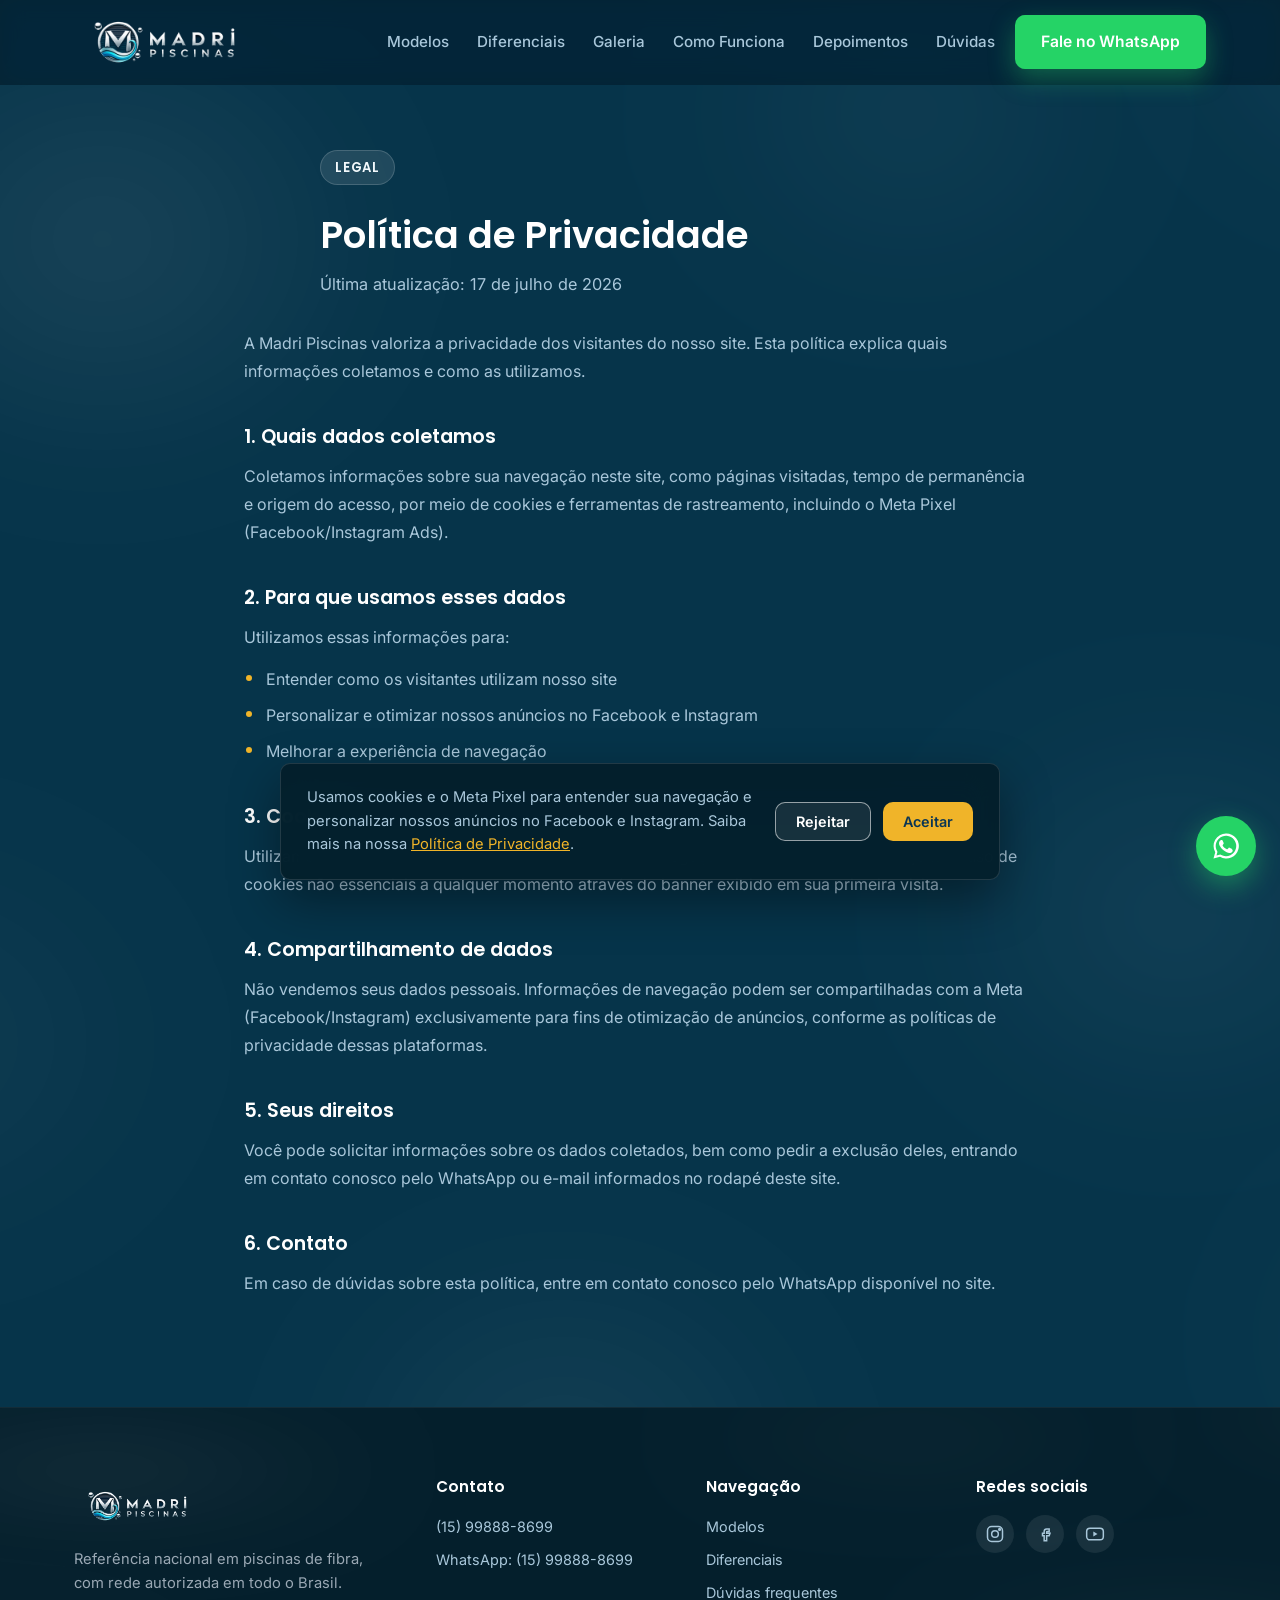
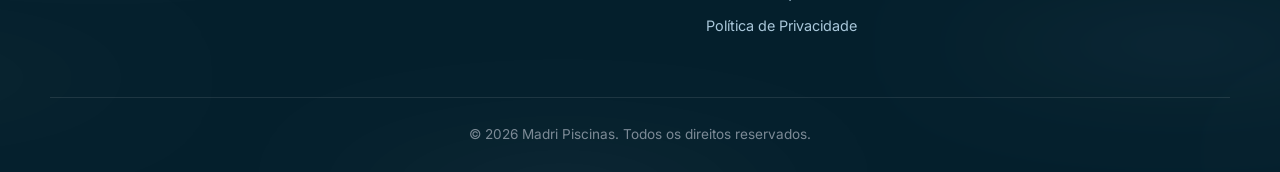
<file: politica-de-privacidade.html>
<!DOCTYPE html>
<html lang="pt-BR">
<head>
  <meta charset="UTF-8">
  <meta name="viewport" content="width=device-width, initial-scale=1.0">

  <!-- ==================== SEO ==================== -->
  <title>Política de Privacidade | Madri Piscinas</title>
  <meta name="description" content="Política de Privacidade da Madri Piscinas: saiba quais dados coletamos, como usamos cookies e o Meta Pixel, e quais são os seus direitos.">
  <meta name="robots" content="noindex, follow">
  <link rel="canonical" href="https://www.madripiscinas.com.br/politica-de-privacidade.html">

  <!-- ==================== Favicon ==================== -->
  <link rel="icon" href="assets/favicon.ico" sizes="any">
  <link rel="icon" type="image/png" sizes="32x32" href="assets/favicon-32x32.png">
  <link rel="icon" type="image/png" sizes="48x48" href="assets/favicon-48x48.png">
  <link rel="shortcut icon" href="assets/favicon.ico">
  <link rel="apple-touch-icon" sizes="180x180" href="assets/apple-touch-icon.png">

  <!-- ==================== Performance: preconnect ==================== -->
  <link rel="preconnect" href="https://fonts.googleapis.com">
  <link rel="preconnect" href="https://fonts.gstatic.com" crossorigin>
  <link href="https://fonts.googleapis.com/css2?family=Poppins:wght@500;600;700&family=Inter:wght@400;500;600&display=swap" rel="stylesheet">

  <link rel="stylesheet" href="style.css">

  <!-- Meta Pixel: carregado apenas após consentimento de cookies (ver script.js / banner LGPD) -->
</head>
<body>

  <!-- ==================== HEADER ==================== -->
  <header class="header" id="header">
    <div class="container header__inner">
      <a href="index.html#hero" class="logo" aria-label="Madri Piscinas - Início">
        <img src="assets/logo-madri.png" alt="Madri Piscinas" class="logo__img">
      </a>

      <nav class="nav" id="nav">
        <a href="index.html#modelos">Modelos</a>
        <a href="index.html#diferenciais">Diferenciais</a>
        <a href="index.html#galeria">Galeria</a>
        <a href="index.html#como-funciona">Como Funciona</a>
        <a href="index.html#depoimentos">Depoimentos</a>
        <a href="index.html#faq">Dúvidas</a>
      </nav>

      <a href="https://wa.me/5515998888699?text=Ol%C3%A1!%20Quero%20solicitar%20um%20or%C3%A7amento%20de%20piscina." class="btn btn--whatsapp btn--nav" target="_blank" rel="noopener">
        Fale no WhatsApp
      </a>

      <button class="nav__toggle" id="navToggle" aria-label="Abrir menu" aria-expanded="false">
        <span></span><span></span><span></span>
      </button>
    </div>
  </header>

  <!-- ==================== POLÍTICA DE PRIVACIDADE ==================== -->
  <section class="section legal">
    <div class="container container--narrow">
      <div class="section__head" data-reveal style="text-align:left; margin-bottom:32px;">
        <p class="eyebrow">Legal</p>
        <h1>Política de Privacidade</h1>
        <p class="section__desc">Última atualização: 17 de julho de 2026</p>
      </div>

      <div class="legal__content" data-reveal>
        <p>A Madri Piscinas valoriza a privacidade dos visitantes do nosso site. Esta política explica quais informações coletamos e como as utilizamos.</p>

        <h2>1. Quais dados coletamos</h2>
        <p>Coletamos informações sobre sua navegação neste site, como páginas visitadas, tempo de permanência e origem do acesso, por meio de cookies e ferramentas de rastreamento, incluindo o Meta Pixel (Facebook/Instagram Ads).</p>

        <h2>2. Para que usamos esses dados</h2>
        <p>Utilizamos essas informações para:</p>
        <ul>
          <li>Entender como os visitantes utilizam nosso site</li>
          <li>Personalizar e otimizar nossos anúncios no Facebook e Instagram</li>
          <li>Melhorar a experiência de navegação</li>
        </ul>

        <h2>3. Cookies</h2>
        <p>Utilizamos cookies para melhorar sua experiência de navegação. Você pode aceitar ou rejeitar o uso de cookies não essenciais a qualquer momento através do banner exibido em sua primeira visita.</p>

        <h2>4. Compartilhamento de dados</h2>
        <p>Não vendemos seus dados pessoais. Informações de navegação podem ser compartilhadas com a Meta (Facebook/Instagram) exclusivamente para fins de otimização de anúncios, conforme as políticas de privacidade dessas plataformas.</p>

        <h2>5. Seus direitos</h2>
        <p>Você pode solicitar informações sobre os dados coletados, bem como pedir a exclusão deles, entrando em contato conosco pelo WhatsApp ou e-mail informados no rodapé deste site.</p>

        <h2>6. Contato</h2>
        <p>Em caso de dúvidas sobre esta política, entre em contato conosco pelo WhatsApp disponível no site.</p>
      </div>
    </div>
  </section>

  <!-- ==================== FOOTER ==================== -->
  <footer class="footer">
    <div class="container footer__grid">
      <div class="footer__brand">
        <a href="index.html#hero" class="logo logo--footer">
          <img src="assets/logo-madri.png" alt="Madri Piscinas" class="logo__img">
        </a>
        <p>Referência nacional em piscinas de fibra, com rede autorizada em todo o Brasil.</p>
      </div>

      <div class="footer__col">
        <h4>Contato</h4>
        <p><a href="tel:+5515998888699">(15) 99888-8699</a></p>
        <p><a href="https://wa.me/5515998888699" target="_blank" rel="noopener">WhatsApp: (15) 99888-8699</a></p>
      </div>

      <div class="footer__col">
        <h4>Navegação</h4>
        <p><a href="index.html#modelos">Modelos</a></p>
        <p><a href="index.html#diferenciais">Diferenciais</a></p>
        <p><a href="index.html#faq">Dúvidas frequentes</a></p>
        <p><a href="politica-de-privacidade.html">Política de Privacidade</a></p>
      </div>

      <div class="footer__col">
        <h4>Redes sociais</h4>
        <div class="footer__social">
          <a href="#" aria-label="Instagram" target="_blank" rel="noopener">
            <svg width="20" height="20" viewBox="0 0 24 24" fill="none" stroke="currentColor" stroke-width="1.8"><rect x="3" y="3" width="18" height="18" rx="5"/><circle cx="12" cy="12" r="4"/><circle cx="17.5" cy="6.5" r="1"/></svg>
          </a>
          <a href="#" aria-label="Facebook" target="_blank" rel="noopener">
            <svg width="20" height="20" viewBox="0 0 24 24" fill="none" stroke="currentColor" stroke-width="1.8"><path d="M14 9h3V6h-3c-1.7 0-3 1.3-3 3v2H9v3h2v6h3v-6h3l1-3h-4v-1.5c0-.3.2-.5.5-.5z"/></svg>
          </a>
          <a href="#" aria-label="YouTube" target="_blank" rel="noopener">
            <svg width="20" height="20" viewBox="0 0 24 24" fill="none" stroke="currentColor" stroke-width="1.8"><rect x="2" y="5" width="20" height="14" rx="4"/><path d="M10 9l5 3-5 3z" fill="currentColor" stroke="none"/></svg>
          </a>
        </div>
      </div>
    </div>

    <div class="container footer__bottom">
      <p>&copy; <span id="year"></span> Madri Piscinas. Todos os direitos reservados.</p>
    </div>
  </footer>

  <!-- ==================== WHATSAPP FLUTUANTE ==================== -->
  <a href="https://wa.me/5515998888699?text=Ol%C3%A1!%20Quero%20solicitar%20um%20or%C3%A7amento%20de%20piscina."
     class="whatsapp-float" target="_blank" rel="noopener" aria-label="Fale conosco pelo WhatsApp">
    <svg width="30" height="30" viewBox="0 0 24 24" fill="currentColor" aria-hidden="true"><path d="M12 2a10 10 0 0 0-8.6 15L2 22l5.2-1.4A10 10 0 1 0 12 2zm0 18.2a8.2 8.2 0 0 1-4.2-1.2l-.3-.2-3.1.8.8-3-.2-.3A8.2 8.2 0 1 1 12 20.2zm4.5-6.1c-.2-.1-1.5-.7-1.7-.8-.2-.1-.4-.1-.6.1s-.7.8-.9 1c-.2.2-.3.2-.6.1a6.7 6.7 0 0 1-2-1.2 7.4 7.4 0 0 1-1.4-1.7c-.1-.2 0-.4.1-.5l.4-.5c.1-.2.2-.3.3-.5s0-.4 0-.5c0-.2-.6-1.5-.9-2-.2-.5-.5-.4-.6-.4h-.5a1 1 0 0 0-.7.3 3 3 0 0 0-1 2.3c0 1.3.9 2.6 1.1 2.8.1.2 2 3 4.7 4.2a15 15 0 0 0 1.6.6 3.8 3.8 0 0 0 1.7.1c.5-.1 1.5-.6 1.7-1.2.2-.6.2-1.1.1-1.2s-.2-.2-.4-.3z"/></svg>
  </a>

  <!-- ==================== BANNER DE COOKIES (LGPD) ==================== -->
  <div class="cookie-banner" id="cookieBanner" role="dialog" aria-live="polite" aria-label="Aviso de cookies">
    <div class="cookie-banner__inner">
      <p>
        <span class="cookie-banner__text--full">
          Usamos cookies e o Meta Pixel para entender sua navegação e personalizar nossos anúncios no Facebook e Instagram.
          Saiba mais na nossa <a href="politica-de-privacidade.html">Política de Privacidade</a>.
        </span>
        <span class="cookie-banner__text--short">
          Usamos cookies para melhorar sua navegação. <a href="politica-de-privacidade.html">Saiba mais</a>.
        </span>
      </p>
      <div class="cookie-banner__actions">
        <button type="button" class="btn btn--ghost-light" id="cookieReject">Rejeitar</button>
        <button type="button" class="btn btn--gold" id="cookieAccept">Aceitar</button>
      </div>
    </div>
  </div>

  <script src="script.js" defer></script>
</body>
</html>
</file>
<file: style.css>
/* =========================================================================
   MADRI PISCINAS — LANDING PAGE
   Design tokens: azul como cor de marca, branco predominante,
   dourado reservado para promoções e CTAs de destaque.
   ========================================================================= */

:root {
  /* Cores — paleta baseada no azul de marca real da Madri Piscinas */
  --navy-950: #041F2C;   /* fundo base da página */
  --navy-900: #06344A;   /* azul de marca — seções principais */
  --navy-800: #0A4059;   /* variação para alternância de seções */
  --navy-700: #0E4C68;   /* bordas/realces sobre fundo escuro */
  --blue-900: #0B3654;
  --blue-700: #0F5C8C;
  --blue-600: #1479B3;
  --blue-500: #2E93CC;
  --blue-100: #EAF4FB;
  --blue-050: #F5FAFD;
  --white: #FFFFFF;
  --gold: #F0B429;
  --gold-dark: #C98F12;
  --ink: #16232E;
  --gray-600: #526070;
  --gray-400: #8B98A5;
  --border: #E3EDF3;

  /* Texto sobre fundo escuro */
  --text-on-dark: #F3F9FC;
  --text-on-dark-muted: #A9C7DA;
  --pill-on-dark-bg: rgba(255,255,255,0.10);
  --pill-on-dark-border: rgba(255,255,255,0.16);

  /* Tipografia */
  --font-display: 'Poppins', 'Segoe UI', sans-serif;
  --font-body: 'Inter', 'Segoe UI', sans-serif;

  /* Layout */
  --radius-sm: 10px;
  --radius-md: 18px;
  --radius-lg: 28px;
  --shadow-sm: 0 4px 16px rgba(11, 54, 84, 0.06);
  --shadow-md: 0 12px 32px rgba(11, 54, 84, 0.10);
  --shadow-lg: 0 20px 48px rgba(11, 54, 84, 0.16);
  --container: 1180px;
}

/* =========================== RESET =========================== */
* { box-sizing: border-box; margin: 0; padding: 0; }

html { scroll-behavior: smooth; }

body {
  font-family: var(--font-body);
  color: var(--ink);
  background: var(--navy-950);
  line-height: 1.6;
  -webkit-font-smoothing: antialiased;
}

img { max-width: 100%; display: block; }
a { text-decoration: none; color: inherit; }
ul { list-style: none; }
button { font-family: inherit; cursor: pointer; border: none; background: none; }
h1, h2, h3, h4 { font-family: var(--font-display); color: var(--blue-900); line-height: 1.2; font-weight: 600; }

@media (prefers-reduced-motion: reduce) {
  html { scroll-behavior: auto; }
  * { animation-duration: 0.001ms !important; transition-duration: 0.001ms !important; }
}

/* Foco de teclado visível */
a:focus-visible, button:focus-visible {
  outline: 2px solid var(--blue-600);
  outline-offset: 3px;
  border-radius: 6px;
}

.container {
  position: relative;
  z-index: 1;
  width: 100%;
  max-width: var(--container);
  margin: 0 auto;
  padding: 0 24px;
}
.container--narrow { max-width: 840px; }

/* =========================== CAUSTICS (reflexo de luz da água) =========================== */
/* Manchas de luz suaves e sobrepostas, à deriva em trajetos orgânicos e não lineares —
   lembram o reflexo de luz na água (caustics), não uma textura deslizando.
   Duas camadas independentes (::before/::after), com durações dessincronizadas,
   evitam a sensação de "loop" único. Movimento via transform (leve, sem repaint),
   priorizando performance; percebido só após alguns segundos de observação. */
.hero, .section, .cta-final, .footer {
  position: relative;
  overflow: hidden;
}
.hero::before, .section::before, .cta-final::before, .footer::before,
.hero::after, .section::after, .cta-final::after, .footer::after {
  content: '';
  position: absolute;
  inset: -25%;
  z-index: 0;
  pointer-events: none;
  mix-blend-mode: screen;
  filter: blur(38px);
  will-change: transform;
}
.hero::before, .section::before, .cta-final::before, .footer::before {
  opacity: 0.13;
  background-image:
    radial-gradient(ellipse 26% 20% at 22% 28%, rgba(255,255,255,0.55), transparent 60%),
    radial-gradient(ellipse 22% 17% at 78% 60%, rgba(178,224,255,0.45), transparent 65%),
    radial-gradient(ellipse 24% 19% at 46% 86%, rgba(255,255,255,0.4), transparent 60%),
    radial-gradient(ellipse 18% 15% at 88% 18%, rgba(178,224,255,0.4), transparent 60%);
  animation: causticsFloat1 58s ease-in-out infinite;
}
.hero::after, .section::after, .cta-final::after, .footer::after {
  opacity: 0.1;
  background-image:
    radial-gradient(ellipse 20% 16% at 64% 22%, rgba(200,232,255,0.4), transparent 62%),
    radial-gradient(ellipse 24% 18% at 12% 66%, rgba(255,255,255,0.35), transparent 60%),
    radial-gradient(ellipse 18% 15% at 92% 80%, rgba(200,232,255,0.4), transparent 62%);
  animation: causticsFloat2 71s ease-in-out infinite;
  animation-delay: -22s;
}

@keyframes causticsFloat1 {
  0%   { transform: translate(0%, 0%) scale(1); }
  22%  { transform: translate(-2.2%, 1.6%) scale(1.015); }
  48%  { transform: translate(1.6%, 2.4%) scale(1.03); }
  74%  { transform: translate(2.4%, -1.4%) scale(1.01); }
  100% { transform: translate(0%, 0%) scale(1); }
}
@keyframes causticsFloat2 {
  0%   { transform: translate(0%, 0%) scale(1.02); }
  30%  { transform: translate(2%, -1.8%) scale(1); }
  55%  { transform: translate(-1.8%, -2.6%) scale(1.025); }
  80%  { transform: translate(-2.6%, 1.4%) scale(1.01); }
  100% { transform: translate(0%, 0%) scale(1.02); }
}

/* =========================== BOTÕES =========================== */
.btn {
  display: inline-flex;
  align-items: center;
  justify-content: center;
  gap: 10px;
  padding: 14px 26px;
  border-radius: var(--radius-sm);
  font-weight: 600;
  font-size: 0.98rem;
  transition: transform 0.2s ease, box-shadow 0.2s ease, background 0.2s ease;
  white-space: nowrap;
}
.btn--primary { background: var(--blue-700); color: var(--white); }
.btn--primary:hover { background: var(--blue-600); transform: translateY(-2px); box-shadow: var(--shadow-md); }

.btn--gold { background: var(--gold); color: var(--blue-900); }
.btn--gold:hover { background: #ffc63f; transform: translateY(-2px); box-shadow: var(--shadow-md); }

/* WhatsApp: verde oficial, para se destacar como o CTA principal da página */
.btn--whatsapp {
  background: #25D366;
  color: var(--white);
  box-shadow: 0 10px 26px rgba(37, 211, 102, 0.35);
}
.btn--whatsapp:hover {
  background: #1FB958;
  transform: translateY(-3px);
  box-shadow: 0 16px 34px rgba(37, 211, 102, 0.48);
}

.btn--ghost-light { background: rgba(255,255,255,0.08); color: var(--white); border: 1.5px solid rgba(255,255,255,0.55); }
.btn--ghost-light:hover { background: rgba(255,255,255,0.18); }

.btn--ghost { background: transparent; color: var(--blue-700); border: 1.5px solid var(--border); }
.btn--ghost:hover { background: var(--blue-100); border-color: var(--blue-500); }

.btn--lg { padding: 16px 34px; font-size: 1.05rem; }
.btn--nav { display: none; }

@media (min-width: 900px) {
  .btn--nav { display: inline-flex; }
}

/* =========================== HEADER =========================== */
.header {
  position: fixed;
  top: 0; left: 0; right: 0;
  z-index: 100;
  background: rgba(4, 31, 44, 0.75);
  backdrop-filter: saturate(180%) blur(12px);
  border-bottom: 1px solid transparent;
  transition: box-shadow 0.25s ease, border-color 0.25s ease, background 0.25s ease;
}
.header.is-scrolled { background: rgba(4, 31, 44, 0.92); box-shadow: var(--shadow-lg); border-color: rgba(255,255,255,0.08); }

.header__inner {
  display: flex;
  align-items: center;
  justify-content: space-between;
  height: 84px;
  gap: 20px;
}

.logo {
  display: flex;
  align-items: center;
  flex-shrink: 0;
}
.logo__img { height: 80px; width: auto; }
.logo--footer .logo__img { height: 56px; }

.nav {
  display: none;
  gap: 28px;
  font-weight: 500;
  font-size: 0.95rem;
  color: var(--text-on-dark-muted);
}
.nav a { transition: color 0.2s ease; }
.nav a:hover { color: var(--white); }

@media (min-width: 900px) {
  .nav { display: flex; margin-left: auto; }
}

.nav__toggle {
  display: flex;
  flex-direction: column;
  gap: 5px;
  padding: 8px;
}
.nav__toggle span { width: 22px; height: 2px; background: var(--white); border-radius: 2px; transition: transform 0.25s ease, opacity 0.25s ease; }
@media (min-width: 900px) { .nav__toggle { display: none; } }

.nav__toggle.is-active span:nth-child(1) { transform: translateY(7px) rotate(45deg); }
.nav__toggle.is-active span:nth-child(2) { opacity: 0; }
.nav__toggle.is-active span:nth-child(3) { transform: translateY(-7px) rotate(-45deg); }

.nav.is-open {
  display: flex;
  flex-direction: column;
  position: absolute;
  top: 84px;
  left: 0; right: 0;
  background: var(--navy-900);
  padding: 20px 24px 28px;
  box-shadow: var(--shadow-md);
  gap: 16px;
}

/* =========================== HERO =========================== */
.hero {
  position: relative;
  min-height: 90vh;
  display: grid;
  align-content: center;
  padding: 130px 0 56px;
  overflow: hidden;
  background:
    radial-gradient(ellipse 90% 70% at 50% 38%, rgba(52, 150, 200, 0.16) 0%, transparent 62%),
    radial-gradient(ellipse 130% 110% at 50% 50%, transparent 42%, rgba(2, 13, 20, 0.6) 100%),
    linear-gradient(160deg, var(--navy-900) 0%, var(--navy-950) 100%);
}

/* Formas decorativas suaves ao fundo (sem imagens, apenas CSS) */
.hero__blob {
  position: absolute;
  border-radius: 50%;
  filter: blur(70px);
  opacity: 0.55;
  z-index: 0;
  pointer-events: none;
}
.hero__blob--1 {
  width: 500px; height: 500px;
  background: radial-gradient(circle, var(--blue-500) 0%, transparent 70%);
  top: -150px; right: -100px;
  opacity: 0.4;
}
.hero__blob--2 {
  width: 360px; height: 360px;
  background: radial-gradient(circle, rgba(240,180,41,0.28) 0%, transparent 70%);
  bottom: 20px; left: -110px;
}
.hero__blob--3 {
  width: 300px; height: 300px;
  background: radial-gradient(circle, rgba(240,180,41,0.22) 0%, transparent 70%);
  bottom: -120px; right: 8%;
  opacity: 0.5;
}

/* Ondulações e bolhas d'água discretas, quase imperceptíveis */
.hero__ripple {
  position: absolute;
  border-radius: 50%;
  border: 1px solid rgba(178, 224, 255, 0.16);
  z-index: 0;
  pointer-events: none;
}
.hero__ripple--1 { width: 460px; height: 460px; left: -110px; bottom: -180px; }
.hero__ripple--2 { width: 320px; height: 320px; left: -40px; bottom: -110px; border-color: rgba(178, 224, 255, 0.1); }
.hero__ripple--3 { width: 620px; height: 620px; right: -220px; top: -260px; border-color: rgba(178, 224, 255, 0.08); }

.hero__bubble {
  position: absolute;
  border-radius: 50%;
  background: radial-gradient(circle at 35% 30%, rgba(255,255,255,0.22), rgba(255,255,255,0.03) 70%);
  z-index: 0;
  pointer-events: none;
}
.hero__bubble--1 { width: 10px; height: 10px; left: 6%; top: 62%; }
.hero__bubble--2 { width: 16px; height: 16px; left: 9%; top: 48%; }
.hero__bubble--3 { width: 7px; height: 7px; left: 4%; top: 38%; }
.hero__bubble--4 { width: 12px; height: 12px; right: 12%; top: 22%; }
.hero__bubble--5 { width: 8px; height: 8px; right: 16%; top: 30%; }

.hero__grid {
  position: relative;
  z-index: 1;
  width: 100%;
  display: grid;
  grid-template-columns: 1fr 1fr;
  gap: 88px;
  align-items: stretch;
}
@media (max-width: 980px) {
  .hero__grid { grid-template-columns: 1fr; gap: 48px; }
}

.hero__content { max-width: 560px; align-self: center; min-width: 0; }

.eyebrow {
  display: inline-block;
  font-family: var(--font-display);
  font-size: 0.82rem;
  font-weight: 600;
  letter-spacing: 0.06em;
  text-transform: uppercase;
  color: var(--text-on-dark);
  background: var(--pill-on-dark-bg);
  border: 1px solid var(--pill-on-dark-border);
  padding: 6px 14px;
  border-radius: 999px;
  margin-bottom: 18px;
}

.hero h1 {
  color: var(--white);
  font-size: clamp(2.1rem, 4.6vw, 3.2rem);
  font-weight: 700;
  margin-bottom: 14px;
  letter-spacing: -0.01em;
}

.hero__subtitle {
  font-size: 1.18rem;
  line-height: 1.65;
  color: #C3DAEA;
  max-width: 500px;
  margin-bottom: 24px;
}

.hero__actions { display: flex; flex-wrap: wrap; gap: 16px; margin-bottom: 34px; }

.hero__stats {
  display: flex;
  gap: 30px;
  flex-wrap: wrap;
  border-top: 1px solid rgba(255,255,255,0.14);
  padding-top: 18px;
}
.hero__stats li { padding: 4px 0; }
.hero__stats strong {
  display: block;
  font-family: var(--font-display);
  font-size: 2rem;
  color: var(--gold);
  font-weight: 700;
  letter-spacing: -0.01em;
}
.hero__stats span { font-size: 0.9rem; color: var(--text-on-dark-muted); font-weight: 500; }

/* =========================== VÍDEO — coluna direita =========================== */
.hero__visual {
  position: relative;
  height: 100%;
}

/* Card do vídeo: bordas arredondadas, sombra suave e glassmorphism discreto.
   Posicionado para começar alinhado ao topo do título (h1) da coluna esquerda
   e ocupar o restante da altura disponível da coluna. */
.hero-video-card {
  position: absolute;
  top: 6px;
  bottom: 47px;
  left: calc(50% - 40px);
  transform: translateX(-50%);
  width: 100%;
  max-width: 520px;
  padding: 14px;
  border-radius: 24px;
  background: rgba(255, 255, 255, 0.06);
  border: 1px solid rgba(255, 255, 255, 0.16);
  backdrop-filter: blur(20px) saturate(140%);
  -webkit-backdrop-filter: blur(20px) saturate(140%);
  box-shadow:
    0 30px 70px rgba(2, 12, 20, 0.45),
    0 10px 26px rgba(2, 12, 20, 0.3),
    inset 0 1px 0 rgba(255, 255, 255, 0.14);
}

.hero-video-card__frame {
  position: relative;
  z-index: 1;
  width: 100%;
  height: 100%;
  border-radius: 18px;
  overflow: hidden;
  background: var(--navy-800);
}

/* O arquivo de vídeo tem tarjas pretas gravadas (topo/baixo). O conteúdo visível
   ocupa 56,7% da altura nativa (464x832) — ampliamos e centralizamos para
   cobrir o frame sem essas tarjas, independente da proporção do card. */
.hero__visual-video {
  position: absolute;
  top: 50%;
  left: 50%;
  transform: translate(-50%, -50%);
  width: auto;
  height: 177%;
  aspect-ratio: 464 / 832;
  display: block;
}

/* Botão de play/pause elegante sobreposto ao vídeo */
.hero-video-card__play {
  position: absolute;
  z-index: 2;
  top: 50%;
  left: 50%;
  transform: translate(-50%, -50%);
  width: 66px;
  height: 66px;
  display: flex;
  align-items: center;
  justify-content: center;
  border-radius: 50%;
  background: rgba(255, 255, 255, 0.16);
  border: 1px solid rgba(255, 255, 255, 0.4);
  backdrop-filter: blur(10px);
  color: var(--white);
  cursor: pointer;
  transition: background 0.25s ease, transform 0.25s ease;
}
.hero-video-card__play:hover { background: rgba(255, 255, 255, 0.28); transform: translate(-50%, -50%) scale(1.06); }
.hero-video-card__play .icon-play { margin-left: 3px; }
.hero-video-card__play .icon-pause { display: none; }
.hero-video-card__play.is-playing .icon-play { display: none; }
.hero-video-card__play.is-playing .icon-pause { display: block; }

@media (max-width: 980px) {
  .hero { min-height: unset; padding: 130px 0 60px; }
  .hero__content { max-width: 100%; }
  .hero__visual { height: auto; margin-top: 8px; }
  .hero-video-card { position: static; transform: none; height: 420px; max-width: 380px; margin: 0 auto; }
}

@media (max-width: 600px) {
  .hero { padding: 110px 0 48px; }

  .hero__content {
    text-align: center;
    display: flex;
    flex-direction: column;
    align-items: center;
  }

  .hero h1 { font-size: clamp(1.6rem, 6.5vw, 2rem); }

  .hero__subtitle { font-size: 1rem; max-width: 380px; }

  .hero__actions {
    flex-direction: column;
    align-items: stretch;
    width: 100%;
    gap: 14px;
  }
  .hero__actions .btn {
    width: 100%;
    white-space: normal;
    text-align: center;
    line-height: 1.3;
  }
  .hero__actions .btn--lg { padding: 15px 20px; font-size: 0.98rem; }

  .hero__stats {
    width: 100%;
    justify-content: center;
    text-align: center;
    gap: 18px 20px;
  }
  .hero__stats li { flex: 1 1 28%; min-width: 0; }
  .hero__stats strong { font-size: 1.5rem; }
  .hero__stats span { font-size: 0.78rem; }

  .hero-video-card { max-width: 320px; height: 360px; }
}

.wave-divider { position: relative; z-index: 1; width: 100%; height: 70px; display: block; }

/* =========================== SEÇÕES =========================== */
.section { padding: 96px 0; background: var(--navy-900); }
.section--tint { background: var(--navy-950); }

.section__head { max-width: 640px; margin: 0 auto 56px; text-align: center; }
.section__head h1, .section__head h2 { color: var(--white); font-size: clamp(1.6rem, 3.4vw, 2.3rem); margin-top: 10px; }
.section__desc { color: var(--text-on-dark-muted); margin-top: 14px; font-size: 1.02rem; }

.grid { display: grid; gap: 28px; }
.grid--4 { grid-template-columns: repeat(4, 1fr); }
.grid--3 { grid-template-columns: repeat(3, 1fr); }

@media (max-width: 980px) {
  .grid--4 { grid-template-columns: repeat(2, 1fr); }
  .grid--3 { grid-template-columns: repeat(2, 1fr); }
}
@media (max-width: 620px) {
  .grid--4, .grid--3 { grid-template-columns: 1fr; }
}

/* ---- Benefícios ("Por que escolher a Madri") — tudo aqui é escopado a #beneficios/.beneficios,
   com exceção de .card-benefit e .icon-badge, que só existem nesta seção. ---- */

/* Decoração de fundo: gradiente radial + blobs desfocados + partículas, bem discretos */
.beneficios__glow {
  position: absolute;
  top: -10%;
  left: 50%;
  width: 900px;
  max-width: 140%;
  height: 560px;
  transform: translateX(-50%);
  background: radial-gradient(ellipse at center, rgba(46,147,204,0.16) 0%, transparent 70%);
  pointer-events: none;
  z-index: 0;
}
.beneficios__blob {
  position: absolute;
  border-radius: 50%;
  filter: blur(80px);
  pointer-events: none;
  z-index: 0;
}
.beneficios__blob--1 {
  width: 380px; height: 380px;
  top: -120px; left: -120px;
  background: radial-gradient(circle, var(--blue-500) 0%, transparent 72%);
  opacity: 0.10;
}
.beneficios__blob--2 {
  width: 320px; height: 320px;
  bottom: -140px; right: -100px;
  background: radial-gradient(circle, rgba(240,180,41,0.5) 0%, transparent 72%);
  opacity: 0.08;
}
.beneficios__particle {
  position: absolute;
  width: 5px; height: 5px;
  border-radius: 50%;
  background: rgba(255,255,255,0.55);
  box-shadow: 0 0 12px 3px rgba(140,200,240,0.35);
  pointer-events: none;
  z-index: 0;
  opacity: 0.5;
}
.beneficios__particle--1 { top: 18%; left: 8%; }
.beneficios__particle--2 { top: 32%; left: 92%; }
.beneficios__particle--3 { top: 70%; left: 14%; }
.beneficios__particle--4 { top: 82%; left: 88%; }
.beneficios__particle--5 { top: 50%; left: 50%; }

/* ---- Decoração de fundo reutilizável (mesmo estilo de "Por que escolher a Madri":
   brilho atrás do título + blobs desfocados nos cantos + partículas), aplicada em
   Diferenciais, Galeria, Como Funciona, Depoimentos e Dúvidas. ---- */
.section__glow {
  position: absolute;
  top: -10%;
  left: 50%;
  width: 900px;
  max-width: 140%;
  height: 560px;
  transform: translateX(-50%);
  background: radial-gradient(ellipse at center, rgba(46,147,204,0.16) 0%, transparent 70%);
  pointer-events: none;
  z-index: 0;
}
.section__blob {
  position: absolute;
  border-radius: 50%;
  filter: blur(80px);
  pointer-events: none;
  z-index: 0;
}
.section__blob--1 {
  width: 380px; height: 380px;
  top: -120px; left: -120px;
  background: radial-gradient(circle, var(--blue-500) 0%, transparent 72%);
  opacity: 0.10;
}
.section__blob--2 {
  width: 320px; height: 320px;
  bottom: -140px; right: -100px;
  background: radial-gradient(circle, rgba(240,180,41,0.5) 0%, transparent 72%);
  opacity: 0.08;
}
.section__particle {
  position: absolute;
  width: 5px; height: 5px;
  border-radius: 50%;
  background: rgba(255,255,255,0.55);
  box-shadow: 0 0 12px 3px rgba(140,200,240,0.35);
  pointer-events: none;
  z-index: 0;
  opacity: 0.5;
}
.section__particle--1 { top: 18%; left: 8%; }
.section__particle--2 { top: 32%; left: 92%; }
.section__particle--3 { top: 70%; left: 14%; }
.section__particle--4 { top: 82%; left: 88%; }
.section__particle--5 { top: 50%; left: 50%; }

.beneficios .section__head,
.beneficios__grid { position: relative; z-index: 1; }

/* Linha decorativa que conecta os cards visualmente */
.beneficios__grid { position: relative; }
.beneficios__grid::before {
  content: '';
  position: absolute;
  left: 6%;
  right: 6%;
  top: 74px;
  height: 1px;
  background: linear-gradient(90deg, transparent, rgba(46,147,204,0.5) 25%, rgba(46,147,204,0.6) 50%, rgba(46,147,204,0.5) 75%, transparent);
  z-index: 0;
  pointer-events: none;
}
@media (max-width: 980px) { .beneficios__grid::before { display: none; } }

/* Stagger na animação de entrada (fade + subida), só para os cards desta seção */
#beneficios [data-reveal] {
  transition-duration: 0.7s;
  transition-timing-function: cubic-bezier(0.22, 1, 0.36, 1);
  transform: translateY(30px);
}
.beneficios__grid .card-benefit:nth-child(1) { transition-delay: 0ms; }
.beneficios__grid .card-benefit:nth-child(2) { transition-delay: 90ms; }
.beneficios__grid .card-benefit:nth-child(3) { transition-delay: 180ms; }
.beneficios__grid .card-benefit:nth-child(4) { transition-delay: 270ms; }

/* Especificidade maior que "#beneficios [data-reveal]" para o hover não herdar
   a duração/atraso da animação de entrada — mantém ~350ms como pedido. */
#beneficios .card-benefit:hover {
  transition-delay: 0ms;
  transition-duration: 0.35s;
  transition-timing-function: cubic-bezier(0.22, 1, 0.36, 1);
}

/* Cards: glassmorphism discreto, cantos mais arredondados, sombra moderna */
.card-benefit {
  position: relative;
  z-index: 1;
  overflow: hidden;
  background: rgba(255, 255, 255, 0.86);
  border: 1px solid rgba(15, 92, 140, 0.10);
  border-radius: 22px;
  padding: 38px 28px 32px;
  box-shadow: 0 10px 26px rgba(11, 54, 84, 0.10), 0 2px 8px rgba(11, 54, 84, 0.05);
  backdrop-filter: blur(16px) saturate(160%);
  -webkit-backdrop-filter: blur(16px) saturate(160%);
  transition: transform 0.35s cubic-bezier(0.22, 1, 0.36, 1), box-shadow 0.35s ease, background 0.35s ease;
}

/* Barra de destaque no topo do card */
.card-benefit::before {
  content: '';
  position: absolute;
  top: 0; left: 0; right: 0;
  height: 4px;
  background: linear-gradient(90deg, var(--blue-500), var(--blue-700));
  transform: scaleX(0.28);
  transform-origin: left center;
  transition: transform 0.4s cubic-bezier(0.22, 1, 0.36, 1);
}
.card-benefit:hover::before { transform: scaleX(1); }

.card-benefit:hover {
  transform: translateY(-8px) scale(1.03);
  background: rgba(255, 255, 255, 0.94);
  box-shadow:
    0 26px 50px rgba(11, 54, 84, 0.20),
    0 0 0 1px rgba(46, 147, 204, 0.16),
    0 0 34px rgba(46, 147, 204, 0.22);
}

/* Ícones: círculo maior, glow azul, leve giro no hover */
.icon-badge {
  position: relative;
  display: inline-flex;
  align-items: center;
  justify-content: center;
  width: 66px; height: 66px;
  border-radius: 50%;
  background: radial-gradient(circle at 35% 30%, var(--blue-100) 0%, var(--blue-100) 45%, rgba(46,147,204,0.16) 100%);
  color: var(--blue-700);
  margin-bottom: 22px;
  box-shadow: 0 0 0 6px rgba(46, 147, 204, 0.07), 0 8px 18px rgba(11, 54, 84, 0.10);
  transition: transform 0.35s cubic-bezier(0.22, 1, 0.36, 1), box-shadow 0.35s ease;
}
.card-benefit:hover .icon-badge {
  transform: scale(1.08) rotate(-6deg);
  box-shadow: 0 0 0 8px rgba(46, 147, 204, 0.12), 0 14px 28px rgba(11, 54, 84, 0.18);
}

/* Cada ícone com sua própria cor (e o círculo de fundo acompanhando, de forma sutil) */
.beneficios__grid .card-benefit:nth-child(1) .icon-badge {
  color: var(--blue-600);
  background: radial-gradient(circle at 35% 30%, rgba(20,121,179,0.16) 0%, rgba(20,121,179,0.14) 45%, rgba(20,121,179,0.24) 100%);
  box-shadow: 0 0 0 6px rgba(20,121,179,0.09), 0 8px 18px rgba(11,54,84,0.10);
}
.beneficios__grid .card-benefit:nth-child(1):hover .icon-badge {
  box-shadow: 0 0 0 8px rgba(20,121,179,0.14), 0 14px 28px rgba(11,54,84,0.18);
}

.beneficios__grid .card-benefit:nth-child(2) .icon-badge {
  color: var(--gold-dark);
  background: radial-gradient(circle at 35% 30%, rgba(240,180,41,0.2) 0%, rgba(240,180,41,0.15) 45%, rgba(240,180,41,0.26) 100%);
  box-shadow: 0 0 0 6px rgba(240,180,41,0.11), 0 8px 18px rgba(11,54,84,0.10);
}
.beneficios__grid .card-benefit:nth-child(2):hover .icon-badge {
  box-shadow: 0 0 0 8px rgba(240,180,41,0.16), 0 14px 28px rgba(11,54,84,0.18);
}

.beneficios__grid .card-benefit:nth-child(3) .icon-badge {
  color: #1E9E86;
  background: radial-gradient(circle at 35% 30%, rgba(30,158,134,0.18) 0%, rgba(30,158,134,0.14) 45%, rgba(30,158,134,0.25) 100%);
  box-shadow: 0 0 0 6px rgba(30,158,134,0.1), 0 8px 18px rgba(11,54,84,0.10);
}
.beneficios__grid .card-benefit:nth-child(3):hover .icon-badge {
  box-shadow: 0 0 0 8px rgba(30,158,134,0.16), 0 14px 28px rgba(11,54,84,0.18);
}

.beneficios__grid .card-benefit:nth-child(4) .icon-badge {
  color: #C15B45;
  background: radial-gradient(circle at 35% 30%, rgba(193,91,69,0.18) 0%, rgba(193,91,69,0.14) 45%, rgba(193,91,69,0.25) 100%);
  box-shadow: 0 0 0 6px rgba(193,91,69,0.1), 0 8px 18px rgba(11,54,84,0.10);
}
.beneficios__grid .card-benefit:nth-child(4):hover .icon-badge {
  box-shadow: 0 0 0 8px rgba(193,91,69,0.16), 0 14px 28px rgba(11,54,84,0.18);
}

.card-benefit h3 {
  font-size: 1.22rem;
  font-weight: 700;
  letter-spacing: -0.01em;
  margin-bottom: 12px;
}
.card-benefit p { color: var(--gray-600); font-size: 0.97rem; line-height: 1.6; }

/* ---- Modelos ---- */

/* Destaque em dourado (com leve gradiente) para "formato ideal" no título da seção */
.text-highlight-gold {
  color: var(--gold);
  background: linear-gradient(90deg, var(--gold-dark) 0%, var(--gold) 45%, #FFE29A 70%, var(--gold) 100%);
  -webkit-background-clip: text;
  background-clip: text;
  -webkit-text-fill-color: transparent;
}
@supports not (background-clip: text) {
  .text-highlight-gold { -webkit-text-fill-color: unset; color: var(--gold); }
}

.model-card {
  background: var(--white);
  border-radius: var(--radius-md);
  overflow: hidden;
  border: 1px solid var(--border);
  box-shadow: var(--shadow-sm);
  transition: transform 0.3s ease, box-shadow 0.3s ease;
  display: flex;
  flex-direction: column;
}
.model-card:hover { transform: translateY(-8px); box-shadow: var(--shadow-lg); }

.model-card__media { position: relative; aspect-ratio: 4/3; overflow: hidden; background: var(--blue-100); }
.model-card__media img { width: 100%; height: 100%; object-fit: cover; transition: transform 0.5s ease; }
.model-card:hover .model-card__media img { transform: scale(1.07); }

.model-card__badge {
  position: absolute; top: 14px; left: 14px;
  background: var(--gold); color: var(--blue-900);
  font-size: 0.74rem; font-weight: 700;
  padding: 5px 12px; border-radius: 999px;
  text-transform: uppercase; letter-spacing: 0.03em;
}

.model-card__body { padding: 24px; display: flex; flex-direction: column; gap: 10px; flex: 1; }
.model-card__body h3 { font-size: 1.15rem; }
.model-card__size {
  display: inline-flex; align-items: center; gap: 6px;
  font-size: 0.85rem; font-weight: 600; color: var(--blue-700);
}
.model-card__body p { color: var(--gray-600); font-size: 0.94rem; flex: 1; }

.model-card__cta {
  margin-top: 8px;
  display: inline-flex; align-items: center; justify-content: center;
  gap: 8px;
  padding: 12px 18px;
  border-radius: var(--radius-sm);
  background: var(--blue-700);
  color: var(--white);
  font-weight: 600;
  font-size: 0.92rem;
  transition: background 0.2s ease;
}
.model-card__cta:hover { background: var(--blue-600); }

/* ---- Diferenciais ---- */
.grid--diff { grid-template-columns: repeat(4, 1fr); }
@media (max-width: 980px) { .grid--diff { grid-template-columns: repeat(2, 1fr); } }
@media (max-width: 560px) { .grid--diff { grid-template-columns: 1fr; } }

.diff-item {
  display: flex;
  align-items: center;
  gap: 14px;
  padding: 20px 22px;
  background: var(--white);
  border: 1px solid var(--border);
  border-radius: var(--radius-sm);
  font-weight: 500;
  font-size: 0.98rem;
  transition: border-color 0.2s ease, box-shadow 0.2s ease;
}
.diff-item:hover { border-color: var(--blue-500); box-shadow: var(--shadow-sm); }
.diff-item svg { width: 26px; height: 26px; flex-shrink: 0; color: var(--blue-700); }

/* Paleta variada: cada ícone com sua própria cor, combinando com o resto do site */
#diferenciais .diff-item:nth-child(1) svg { color: var(--blue-600); }
#diferenciais .diff-item:nth-child(2) svg { color: var(--gold-dark); }
#diferenciais .diff-item:nth-child(3) svg { color: #1E9E86; }
#diferenciais .diff-item:nth-child(4) svg { color: #C15B45; }
#diferenciais .diff-item:nth-child(5) svg { color: #2FA8C4; }
#diferenciais .diff-item:nth-child(6) svg { color: #E3A73B; }
#diferenciais .diff-item:nth-child(7) svg { color: #6C63A6; }
#diferenciais .diff-item:nth-child(8) svg { color: #3F9142; }

/* ---- Galeria ---- */
.gallery {
  display: grid;
  grid-template-columns: repeat(4, 1fr);
  gap: 18px;
}
@media (max-width: 980px) { .gallery { grid-template-columns: repeat(3, 1fr); } }
@media (max-width: 620px) { .gallery { grid-template-columns: repeat(2, 1fr); } }

.gallery__item {
  position: relative;
  border-radius: var(--radius-sm);
  overflow: hidden;
  aspect-ratio: 1/1;
  cursor: pointer;
  background: var(--blue-100);
}
.gallery__item img { width: 100%; height: 100%; object-fit: cover; transition: transform 0.4s ease; }
.gallery__item:hover img { transform: scale(1.08); }
.gallery__item::after {
  content: '';
  position: absolute; inset: 0;
  background: linear-gradient(180deg, transparent 55%, rgba(11,54,84,0.55));
  opacity: 0; transition: opacity 0.3s ease;
}
.gallery__item:hover::after { opacity: 1; }

/* ---- Como funciona ---- */
.steps {
  position: relative;
  display: grid;
  grid-template-columns: repeat(4, 1fr);
  gap: 28px;
}
@media (max-width: 980px) { .steps { grid-template-columns: repeat(2, 1fr); } }
@media (max-width: 560px) { .steps { grid-template-columns: 1fr; } }

/* O wrapper .steps só usa [data-reveal] para disparar a classe .is-visible (linha
   e círculos abaixo reagem a ela); ele mesmo não deve sofrer o fade/translate
   genérico, senão duplicaria o movimento junto com os .step filhos. */
#como-funciona .steps { opacity: 1; transform: none; transition: none; }

/* Linha/trilha conectando os 4 passos, atrás dos círculos numerados */
.steps__line {
  position: absolute;
  top: 30px;
  left: 12.5%;
  right: 12.5%;
  height: 2px;
  border-radius: 2px;
  background: rgba(255, 255, 255, 0.12);
  overflow: hidden;
  z-index: 0;
}
.steps__line-fill {
  position: absolute;
  inset: 0;
  transform: scaleX(0);
  transform-origin: left center;
  background: linear-gradient(90deg, var(--blue-600), var(--gold), #1E9E86, #C15B45);
  transition: transform 1.15s cubic-bezier(0.22, 1, 0.36, 1) 0.15s;
}
.steps.is-visible .steps__line-fill { transform: scaleX(1); }
@media (max-width: 980px) { .steps__line { display: none; } }

/* Stagger: cada passo aparece um pouco depois do anterior */
#como-funciona .step:nth-child(3) { transition-delay: 150ms; }
#como-funciona .step:nth-child(4) { transition-delay: 300ms; }
#como-funciona .step:nth-child(5) { transition-delay: 450ms; }

.step { position: relative; z-index: 1; text-align: left; padding: 8px 6px; }
.step__number {
  position: relative;
  display: flex;
  align-items: center; justify-content: center;
  width: 44px; height: 44px;
  margin: 0 auto 18px;
  border-radius: 50%;
  background: var(--white);
  color: var(--navy-900);
  font-family: var(--font-display);
  font-weight: 700;
  opacity: 0;
  box-shadow: 0 0 0 6px rgba(255, 255, 255, 0.08), 0 8px 18px rgba(11, 54, 84, 0.15);
}
.step.is-visible .step__number { animation: stepNumberPop 0.6s cubic-bezier(0.22, 1, 0.36, 1) forwards; }
#como-funciona .step:nth-child(2) .step__number { animation-delay: 0.1s; }
#como-funciona .step:nth-child(3) .step__number { animation-delay: 0.25s; }
#como-funciona .step:nth-child(4) .step__number { animation-delay: 0.4s; }
#como-funciona .step:nth-child(5) .step__number { animation-delay: 0.55s; }
@keyframes stepNumberPop {
  0% { opacity: 0; transform: scale(0.45); }
  65% { opacity: 1; transform: scale(1.14); }
  100% { opacity: 1; transform: scale(1); }
}

/* Paleta variada, igual à usada em "Por que escolher a Madri" */
#como-funciona .step:nth-child(2) .step__number { background: var(--blue-600); color: var(--white); box-shadow: 0 0 0 6px rgba(20,121,179,0.14), 0 8px 18px rgba(11,54,84,0.15); }
#como-funciona .step:nth-child(3) .step__number { background: var(--gold); color: var(--blue-900); box-shadow: 0 0 0 6px rgba(240,180,41,0.16), 0 8px 18px rgba(11,54,84,0.15); }
#como-funciona .step:nth-child(4) .step__number { background: #1E9E86; color: var(--white); box-shadow: 0 0 0 6px rgba(30,158,134,0.15), 0 8px 18px rgba(11,54,84,0.15); }
#como-funciona .step:nth-child(5) .step__number { background: #C15B45; color: var(--white); box-shadow: 0 0 0 6px rgba(193,91,69,0.15), 0 8px 18px rgba(11,54,84,0.15); }

.step h3 { color: var(--white); font-size: 1.08rem; margin-bottom: 8px; }
.step p { color: var(--text-on-dark-muted); font-size: 0.95rem; }

/* ---- Depoimentos ---- */
.review-card {
  background: var(--white);
  border: 1px solid var(--border);
  border-radius: var(--radius-md);
  padding: 28px;
  box-shadow: var(--shadow-sm);
  display: flex;
  flex-direction: column;
  gap: 16px;
}
.review-card__stars { color: var(--gold-dark); font-size: 1.1rem; letter-spacing: 2px; }
.review-card p { color: var(--gray-600); font-size: 0.96rem; flex: 1; }
.review-card__author { display: flex; align-items: center; gap: 12px; }
.review-card__author div { display: flex; flex-direction: column; font-size: 0.85rem; }
.review-card__author span { color: var(--gray-400); }
.avatar {
  width: 40px; height: 40px; border-radius: 50%;
  background: var(--blue-100); color: var(--blue-700);
  display: flex; align-items: center; justify-content: center;
  font-family: var(--font-display); font-weight: 700;
}
.review-card--placeholder { border-style: dashed; opacity: 0.85; }

/* ---- FAQ / Accordion ---- */
.accordion-surface {
  background: var(--white);
  border-radius: var(--radius-lg);
  padding: 12px 32px;
  box-shadow: var(--shadow-lg);
}
.accordion__item {
  border-bottom: 1px solid var(--border);
}
.accordion__item:last-child { border-bottom: none; }
.accordion__trigger {
  width: 100%;
  display: flex;
  align-items: center;
  justify-content: space-between;
  padding: 22px 4px;
  font-family: var(--font-display);
  font-weight: 600;
  font-size: 1rem;
  color: var(--blue-900);
  text-align: left;
  gap: 20px;
}
.accordion__icon {
  flex-shrink: 0;
  width: 22px; height: 22px;
  position: relative;
}
.accordion__icon::before, .accordion__icon::after {
  content: '';
  position: absolute;
  background: var(--blue-700);
  border-radius: 2px;
  transition: transform 0.25s ease;
}
.accordion__icon::before { width: 100%; height: 2px; top: 50%; left: 0; transform: translateY(-50%); }
.accordion__icon::after { width: 2px; height: 100%; left: 50%; top: 0; transform: translateX(-50%); }
.accordion__trigger[aria-expanded="true"] .accordion__icon::after { transform: translateX(-50%) rotate(90deg); opacity: 0; }

.accordion__panel {
  max-height: 0;
  overflow: hidden;
  transition: max-height 0.3s ease;
}
.accordion__panel p { padding: 0 4px 22px; color: var(--gray-600); font-size: 0.96rem; max-width: 680px; }

/* =========================== CTA FINAL =========================== */
.cta-final {
  position: relative;
  overflow: hidden;
  background: linear-gradient(135deg, var(--navy-800) 0%, var(--blue-600) 100%);
  padding: 90px 0;
  text-align: center;
}
.cta-final__inner { position: relative; z-index: 1; max-width: 620px; margin: 0 auto; }
.cta-final h2 { color: var(--white); font-size: clamp(1.7rem, 3.6vw, 2.4rem); margin-bottom: 16px; }
.cta-final p { color: #D7E8F3; margin-bottom: 32px; font-size: 1.05rem; }

/* Mulher apontando para o texto/botão — decorativa, some em telas menores para não
   disputar espaço com o conteúdo nem sobrar apertada. */
.cta-final__person {
  position: absolute;
  z-index: 0;
  /* Ancorada a partir do centro da seção + metade da largura do bloco de texto
     (620px / 2 = 310px), garantindo uma folga curta e constante até o texto,
     em vez de ficar "presa" na borda direita da tela. */
  left: calc(50% + 316px);
  top: 50%;
  transform: translateY(-50%);
  height: 420px;
  width: auto;
  max-width: 30%;
  object-fit: contain;
  pointer-events: none;
  filter: drop-shadow(0 18px 30px rgba(0, 0, 0, 0.35));
}
@media (max-width: 1400px) { .cta-final__person { height: 340px; } }
@media (max-width: 1150px) { .cta-final__person { display: none; } }

/* =========================== FOOTER =========================== */
.footer { background: var(--navy-950); color: #A9C7DA; padding: 70px 0 0; border-top: 1px solid rgba(255,255,255,0.06); }

.footer__grid {
  display: grid;
  grid-template-columns: 1.4fr 1fr 1fr 1fr;
  gap: 40px;
  padding-bottom: 50px;
  border-bottom: 1px solid rgba(255,255,255,0.1);
}
@media (max-width: 860px) { .footer__grid { grid-template-columns: repeat(2, 1fr); } }
@media (max-width: 540px) { .footer__grid { grid-template-columns: 1fr; } }

.footer__brand p { margin-top: 14px; font-size: 0.92rem; color: #9AA8B4; max-width: 320px; }
.logo--footer { color: var(--white); }

.footer__col h4 { color: var(--white); font-size: 0.95rem; margin-bottom: 18px; }
.footer__col p { font-size: 0.9rem; margin-bottom: 10px; }
.footer__col a:hover { color: var(--white); }

.footer__social { display: flex; gap: 12px; }
.footer__social a {
  width: 38px; height: 38px;
  display: flex; align-items: center; justify-content: center;
  border-radius: 50%;
  background: rgba(255,255,255,0.08);
  transition: background 0.2s ease;
}
.footer__social a:hover { background: var(--blue-700); }

.footer__bottom { padding: 26px 0; text-align: center; font-size: 0.85rem; color: #7C8A96; }

/* =========================== WHATSAPP FLUTUANTE =========================== */
.whatsapp-float {
  position: fixed;
  bottom: 24px; right: 24px;
  width: 60px; height: 60px;
  border-radius: 50%;
  background: #25D366;
  color: var(--white);
  display: flex; align-items: center; justify-content: center;
  box-shadow: 0 10px 28px rgba(37, 211, 102, 0.45);
  z-index: 90;
  transition: transform 0.2s ease;
  animation: float-pulse 2.4s ease-in-out infinite;
}
.whatsapp-float:hover { transform: scale(1.08); }

@keyframes float-pulse {
  0%, 100% { box-shadow: 0 10px 28px rgba(37, 211, 102, 0.45); }
  50% { box-shadow: 0 10px 28px rgba(37, 211, 102, 0.7); }
}

/* =========================== LIGHTBOX =========================== */
.lightbox {
  position: fixed; inset: 0;
  background: rgba(11,20,28,0.92);
  display: none;
  align-items: center; justify-content: center;
  z-index: 200;
  padding: 40px 20px;
}
.lightbox.is-open { display: flex; }
.lightbox img { max-width: min(92vw, 900px); max-height: 85vh; border-radius: var(--radius-sm); box-shadow: var(--shadow-lg); }
.lightbox__close {
  position: absolute; top: 22px; right: 26px;
  width: 44px; height: 44px;
  border-radius: 50%;
  background: rgba(255,255,255,0.12);
  color: var(--white);
  font-size: 1.8rem;
  line-height: 1;
  display: flex; align-items: center; justify-content: center;
}
.lightbox__close:hover { background: rgba(255,255,255,0.22); }

/* =========================== SCROLL REVEAL =========================== */
[data-reveal] {
  opacity: 0;
  transform: translateY(24px);
  transition: opacity 0.6s ease, transform 0.6s ease;
}
[data-reveal].is-visible {
  opacity: 1;
  transform: translateY(0);
}

/* =========================== PÁGINA LEGAL (Política de Privacidade) =========================== */
.legal { padding-top: 150px; }

.legal__content {
  color: var(--text-on-dark-muted);
  font-size: 1rem;
  line-height: 1.75;
}
.legal__content h2 {
  color: var(--white);
  font-family: var(--font-display);
  font-size: 1.2rem;
  font-weight: 600;
  margin: 40px 0 14px;
}
.legal__content h2:first-child { margin-top: 0; }
.legal__content p { margin-bottom: 14px; }
.legal__content ul { margin: 4px 0 18px; }
.legal__content li {
  position: relative;
  padding-left: 22px;
  margin-bottom: 8px;
}
.legal__content li::before {
  content: '';
  position: absolute;
  left: 2px;
  top: 0.6em;
  width: 6px;
  height: 6px;
  border-radius: 50%;
  background: var(--gold);
}
.legal__content a { color: var(--gold); }
.legal__content a:hover { text-decoration: underline; }

/* =========================== BANNER DE COOKIES (LGPD) =========================== */
.cookie-banner {
  position: fixed;
  left: 20px;
  right: 20px;
  bottom: -220px;
  z-index: 200;
  max-width: 720px;
  margin: 0 auto;
  background: rgba(4, 31, 44, 0.97);
  backdrop-filter: blur(16px) saturate(140%);
  -webkit-backdrop-filter: blur(16px) saturate(140%);
  border: 1px solid rgba(255,255,255,0.12);
  border-radius: var(--radius-sm);
  box-shadow: 0 20px 50px rgba(0,0,0,0.4);
  padding: 22px 26px;
  transition: bottom 0.5s ease;
}
.cookie-banner.is-visible { bottom: 20px; }

.cookie-banner__inner {
  display: flex;
  align-items: center;
  gap: 20px;
  flex-wrap: wrap;
}
.cookie-banner p {
  flex: 1 1 320px;
  color: var(--text-on-dark-muted);
  font-size: 0.92rem;
  line-height: 1.6;
  margin: 0;
}
.cookie-banner a { color: var(--gold); text-decoration: underline; }

.cookie-banner__text--short { display: none; }

.cookie-banner__actions { display: flex; gap: 12px; flex-shrink: 0; }
.cookie-banner__actions .btn { padding: 10px 20px; font-size: 0.9rem; white-space: nowrap; }

@media (max-width: 600px) {
  .cookie-banner {
    left: 0;
    right: 0;
    bottom: -200px;
    max-width: none;
    border-radius: var(--radius-sm) var(--radius-sm) 0 0;
    border: none;
    border-top: 1px solid rgba(255,255,255,0.14);
    padding: 12px 16px;
  }
  .cookie-banner.is-visible { bottom: 0; }

  .cookie-banner__inner { flex-direction: column; align-items: stretch; gap: 10px; }

  .cookie-banner p { flex: none; font-size: 0.78rem; line-height: 1.45; }
  .cookie-banner__text--full { display: none; }
  .cookie-banner__text--short { display: inline; }

  .cookie-banner__actions { gap: 8px; }
  .cookie-banner__actions .btn { flex: 1; padding: 9px 12px; font-size: 0.8rem; }
}
</file>
